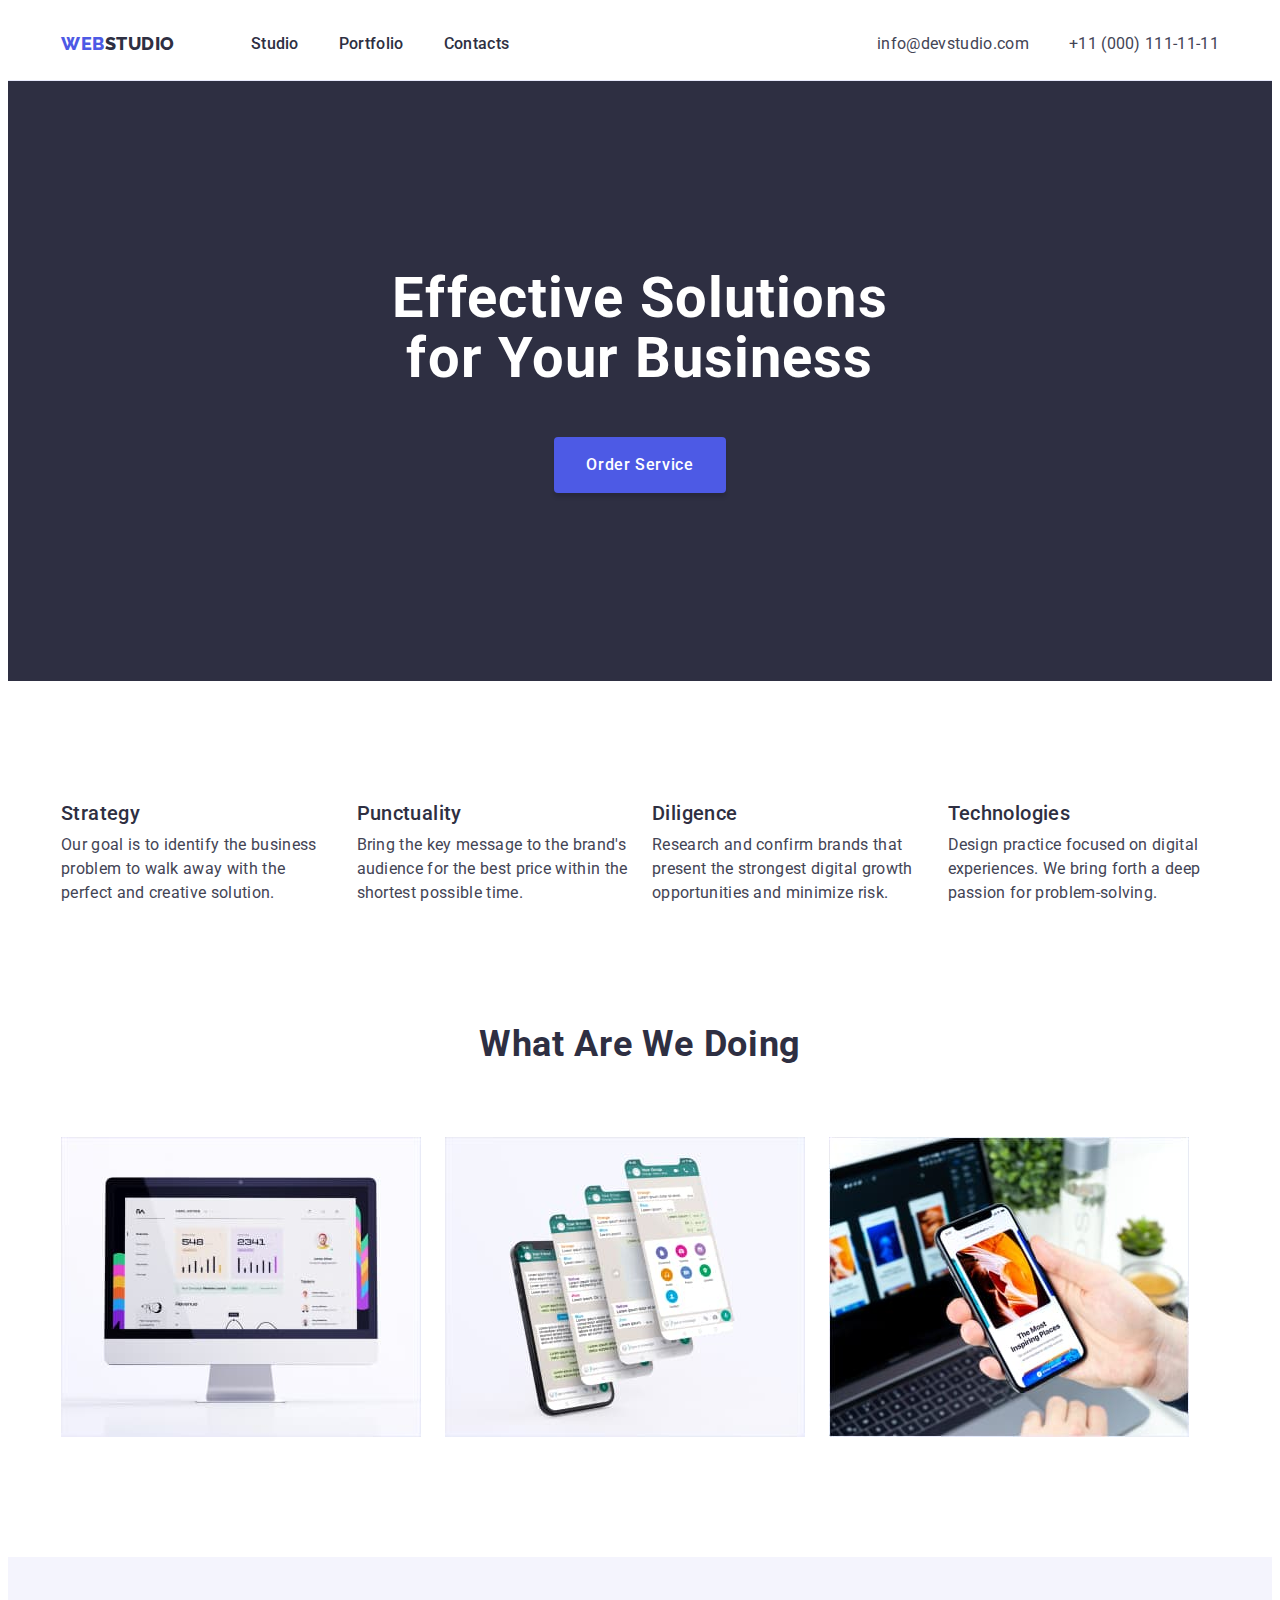
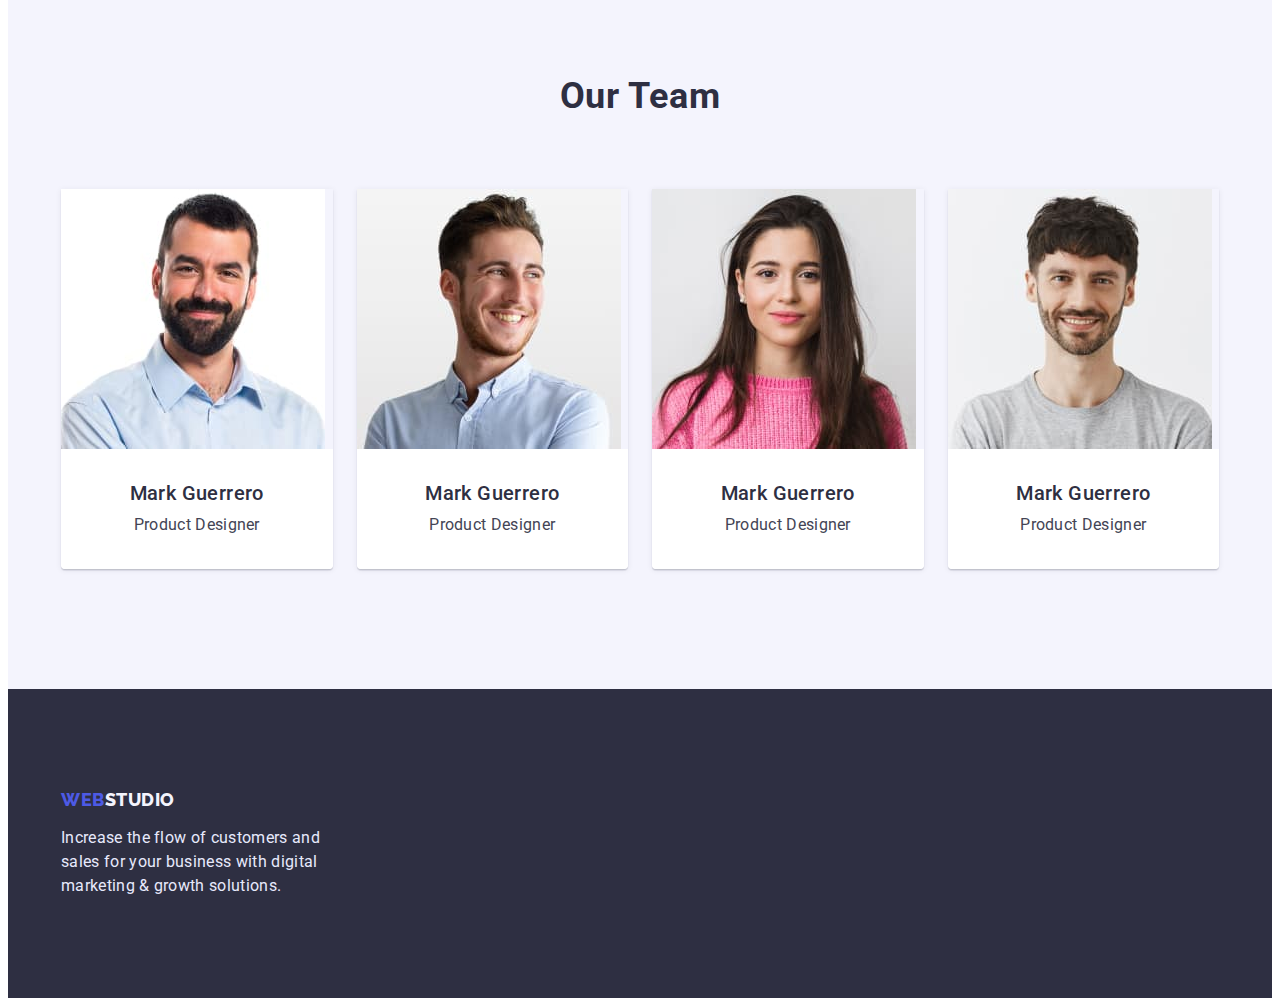
<file: index.html>
<!DOCTYPE html>
<html lang="en">
  <head>
    <meta charset="UTF-8" />
    <meta http-equiv="X-UA-Compatible" content="IE=edge" />
    <meta name="viewport" content="width=device-width, initial-scale=1.0" />
    <title>WebStudio</title>
    <link
      rel="stylesheet"
      href="https://cdnjs.cloudflare.com/ajax/libs/modern-normalize/1.1.0/modern-normalize.min.css"
      integrity="sha512-wpPYUAdjBVSE4KJnH1VR1HeZfpl1ub8YT/NKx4PuQ5NmX2tKuGu6U/JRp5y+Y8XG2tV+wKQpNHVUX03MfMFn9Q=="
      crossorigin="anonymous"
      referrerpolicy="no-referrer"
    />
    <link rel="preconnect" href="https://fonts.googleapis.com" />
    <link rel="preconnect" href="https://fonts.gstatic.com" crossorigin />
    <link
      href="https://fonts.googleapis.com/css2?family=Raleway:wght@800&family=Roboto:wght@400;500;700;900&display=swap"
      rel="stylesheet"
    />
    <link rel="stylesheet" href="./css/styles.css" />
  </head>

  <body>
    <!-- Header -->
    <header class="header">
      <div class="container header-container">
        <nav class="nav-container">
          <a class="logo-link link" href="./index.html"
            >Web<span class="logo-element">Studio</span></a
          >
          <ul class="nav-list list">
            <li>
              <a class="nav-link link" href="./index.html">Studio</a>
            </li>
            <li>
              <a class="nav-link link" href="./portfolio.html">Portfolio</a>
            </li>
            <li><a class="nav-link link" href="">Contacts</a></li>
          </ul>
        </nav>
        <address class="adress">
          <ul class="address-list list">
            <li>
              <a class="link address-link" href="mailto:info@devstudio.com"
                >info@devstudio.com</a
              >
            </li>
            <li>
              <a class="link address-link" href="tel:+110001111111"
                >+11 (000) 111-11-11</a
              >
            </li>
          </ul>
        </address>
      </div>
    </header>

    <main>
      <!-- Hero -->

      <section class="hero-section">
        <div class="container">
          <h1 class="hero-caption">Effective Solutions for Your Business</h1>
          <button type="button" class="button hero-button">
            Order Service
          </button>
        </div>
      </section>

      <!-- Our features -->

      <section class="section">
        <div class="container">
          <h2 class="section-caption visually-hidden">Our features</h2>
          <ul class="features-list list">
            <li class="item">
              <h3 class="section-title">Strategy</h3>
              <p class="section-text">
                Our goal is to identify the business problem to walk away with
                the perfect and creative solution.
              </p>
            </li>
            <li class="item">
              <h3 class="section-title">Punctuality</h3>
              <p class="section-text">
                Bring the key message to the brand's audience for the best price
                within the shortest possible time.
              </p>
            </li>
            <li class="item">
              <h3 class="section-title">Diligence</h3>
              <p class="section-text">
                Research and confirm brands that present the strongest digital
                growth opportunities and minimize risk.
              </p>
            </li>
            <li class="item">
              <h3 class="section-title">Technologies</h3>
              <p class="section-text">
                Design practice focused on digital experiences. We bring forth a
                deep passion for problem-solving.
              </p>
            </li>
          </ul>
        </div>
      </section>

      <!-- What are we doing -->

      <section class="section work">
        <div class="container">
          <h2 class="section-caption">What are we doing</h2>
          <ul class="work-list list">
            <li>
              <img
                class="img-attribute"
                src="./images/s3img1.jpg"
                alt="a computer with an open website"
                width="360"
                height="300"
              />
            </li>
            <li>
              <img
                class="img-attribute"
                src="./images/s3img2.jpg"
                alt="smartphone with open aplications"
                width="360"
                height="300"
              />
            </li>
            <li>
              <img
                class="img-attribute"
                src="./images/s3img3.jpg"
                alt="smartphone with laptop on background"
                width="360"
                height="300"
              />
            </li>
          </ul>
        </div>
      </section>

      <!-- Our Team -->

      <section class="section team">
        <div class="container">
          <h2 class="section-caption">Our team</h2>
          <ul class="team-list list">
            <li class="team-card">
              <img
                class="img-attribute"
                src="./images/s4img1.jpg"
                alt="Mark Guerrero's photo"
                width="264"
                height="260"
              />
              <div class="team-member">
                <h3 class="section-title">Mark Guerrero</h3>
                <p class="section-text">Product Designer</p>
              </div>
            </li>
            <li class="team-card">
              <img
                class="img-attribute"
                src="./images/s4img2.jpg"
                alt="Tom Ford's photo"
                width="264"
                height="260"
              />
              <div class="team-member">
                <h3 class="section-title">Mark Guerrero</h3>
                <p class="section-text">Product Designer</p>
              </div>
            </li>
            <li class="team-card">
              <img
                class="img-attribute"
                src="./images/s4img3.jpg"
                alt="Camila Garcia's photo"
                width="264"
                height="260"
              />
              <div class="team-member">
                <h3 class="section-title">Mark Guerrero</h3>
                <p class="section-text">Product Designer</p>
              </div>
            </li>
            <li class="team-card">
              <img
                class="img-attribute"
                src="./images/s4img4.jpg"
                alt="Daniel Wilson's photo"
                width="264"
                height="260"
              />
              <div class="team-member">
                <h3 class="section-title">Mark Guerrero</h3>
                <p class="section-text">Product Designer</p>
              </div>
            </li>
          </ul>
        </div>
      </section>
    </main>

    <!-- Footer -->

    <footer class="footer">
      <div class="container">
        <div class="footer-container">
          <a class="link footer-link" href="./index.html"
            >Web<span class="footer-element">Studio</span></a
          >
          <p class="footer-text">
            Increase the flow of customers and sales for your business with
            digital marketing & growth solutions.
          </p>
        </div>
      </div>
    </footer>
  </body>
</html>
</file>
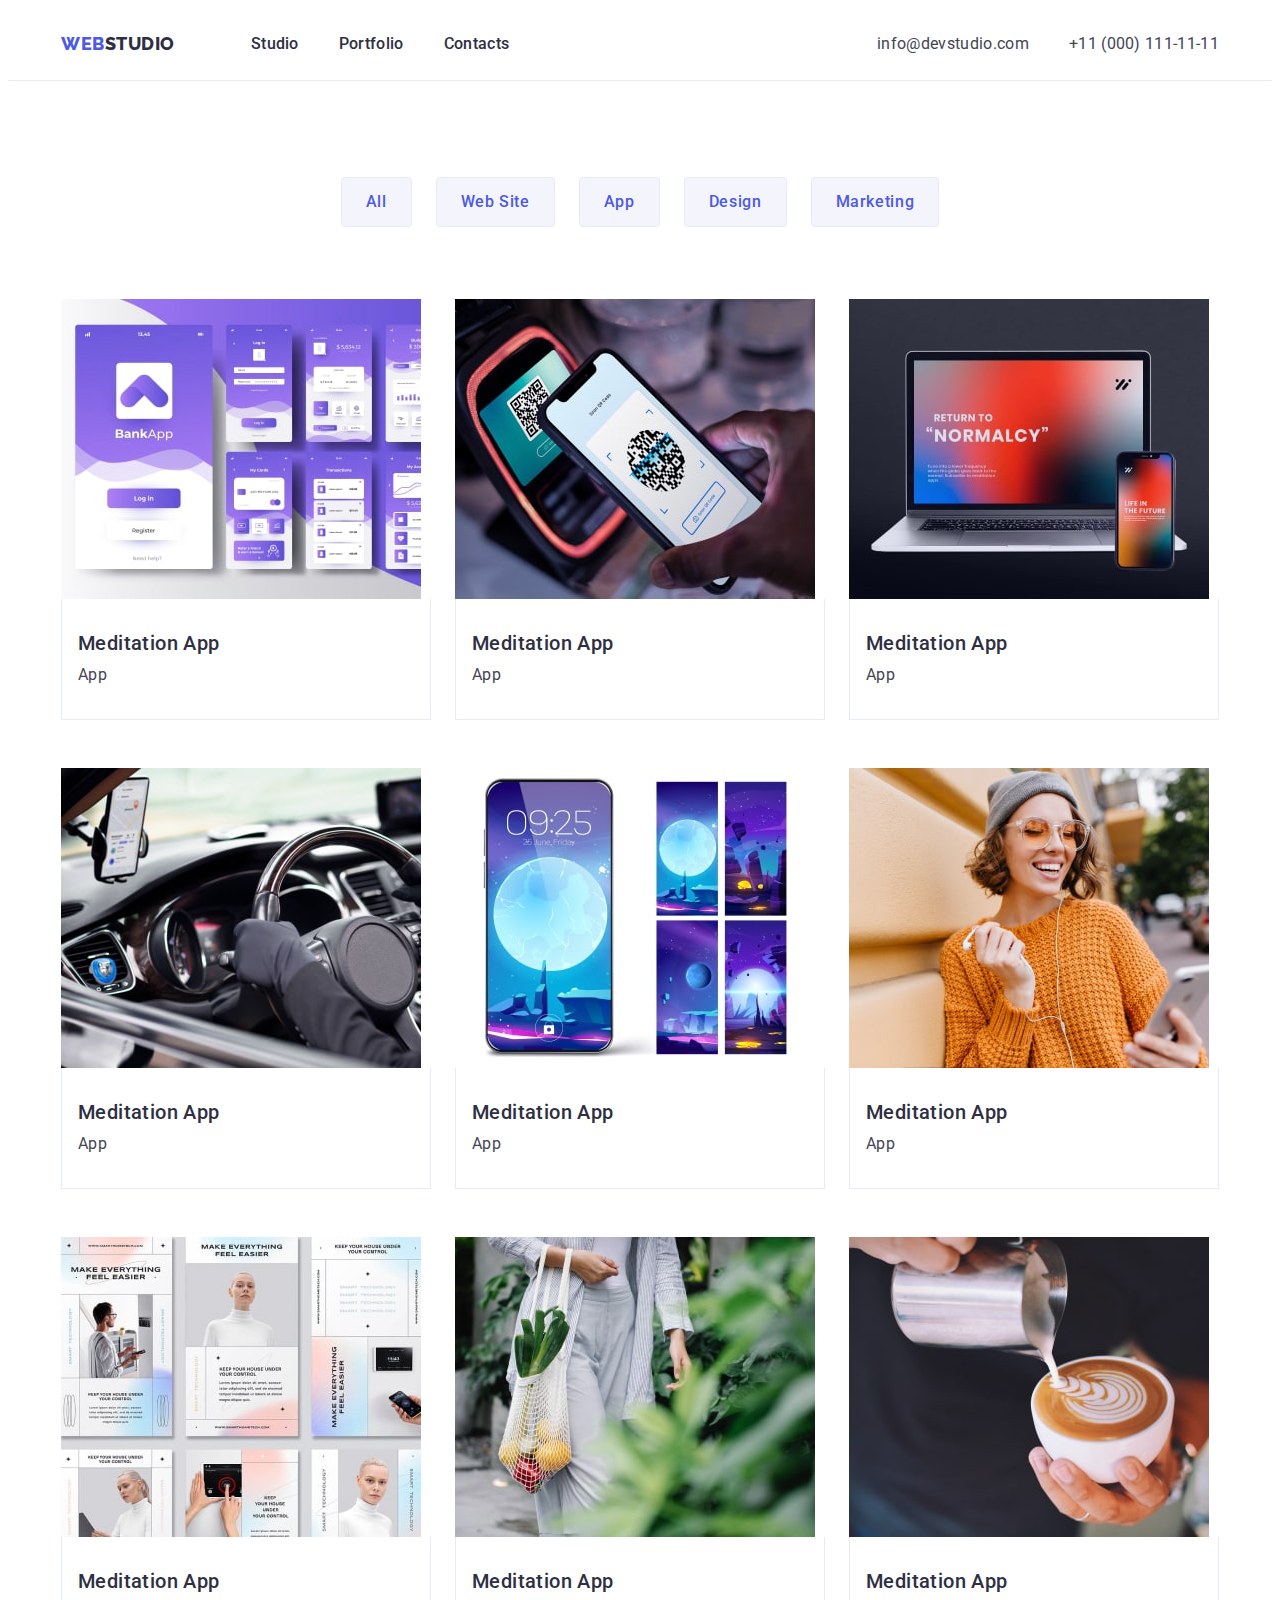
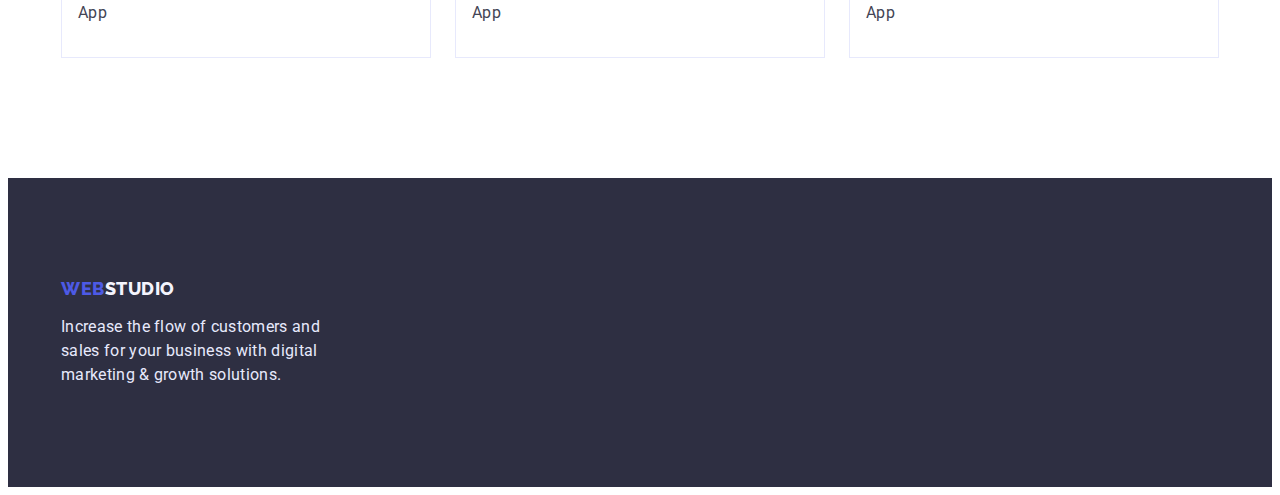
<file: portfolio.html>
<!DOCTYPE html>
<html lang="en">
  <head>
    <meta charset="UTF-8" />
    <meta http-equiv="X-UA-Compatible" content="IE=edge" />
    <meta name="viewport" content="width=device-width, initial-scale=1.0" />
    <title>WebStudio</title>
    <link
      rel="stylesheet"
      href="https://cdnjs.cloudflare.com/ajax/libs/modern-normalize/1.1.0/modern-normalize.min.css"
      integrity="sha512-wpPYUAdjBVSE4KJnH1VR1HeZfpl1ub8YT/NKx4PuQ5NmX2tKuGu6U/JRp5y+Y8XG2tV+wKQpNHVUX03MfMFn9Q=="
      crossorigin="anonymous"
      referrerpolicy="no-referrer"
    />
    <link rel="preconnect" href="https://fonts.googleapis.com" />
    <link rel="preconnect" href="https://fonts.gstatic.com" crossorigin />
    <link
      href="https://fonts.googleapis.com/css2?family=Raleway:wght@800&family=Roboto:wght@400;500;700;900&display=swap"
      rel="stylesheet"
    />
    <link rel="stylesheet" href="./css/styles.css" />
  </head>
  <body>
    <!-- Header -->
    <header class="header">
      <div class="container header-container">
        <nav class="nav-container">
          <a class="logo-link link" href="./index.html"
            >Web<span class="logo-element">Studio</span></a
          >
          <ul class="nav-list list">
            <li>
              <a class="nav-link link" href="./index.html">Studio</a>
            </li>
            <li>
              <a class="nav-link link" href="./portfolio.html">Portfolio</a>
            </li>
            <li><a class="nav-link link" href="">Contacts</a></li>
          </ul>
        </nav>
        <address class="adress">
          <ul class="address-list list">
            <li>
              <a class="link address-link" href="mailto:info@devstudio.com"
                >info@devstudio.com</a
              >
            </li>
            <li>
              <a class="link address-link" href="tel:+110001111111"
                >+11 (000) 111-11-11</a
              >
            </li>
          </ul>
        </address>
      </div>
    </header>

    <!-- Main Section -->

    <main>
      <section class="section examples">
        <div class="container">
          <h1 class="visually-hidden">Examples of work</h1>
          <ul class="list button-list">
            <li><button type="button" class="button">All</button></li>
            <li>
              <button type="button" class="button">Web Site</button>
            </li>
            <li><button type="button" class="button">App</button></li>
            <li><button type="button" class="button">Design</button></li>
            <li>
              <button type="button" class="button">Marketing</button>
            </li>
          </ul>

          <ul class="list examples-list">
            <li class="example-item">
              <a class="link"
                ><img
                  class="img-attribute"
                  src="./images/portfolio1img-min.jpg"
                  alt="Banking App interface"
                  width="360"
                  height="300"
                />
                <div class="example-card">
                  <h2 class="section-title">Meditation App</h2>
                  <p class="section-text">App</p>
                </div>
              </a>
            </li>
            <li class="example-item">
              <a class="link"
                ><img
                  class="img-attribute"
                  src="./images/portfolio2img-min.jpg"
                  alt="Cashless paying by phone"
                  width="360"
                  height="300"
                />
                <div class="example-card">
                  <h2 class="section-title">Meditation App</h2>
                  <p class="section-text">App</p>
                </div>
              </a>
            </li>
            <li class="example-item">
              <a class="link"
                ><img
                  class="img-attribute"
                  src="./images/portfolio3img-min.jpg"
                  alt="Same application on computer and phone"
                  width="360"
                  height="300"
                />
                <div class="example-card">
                  <h2 class="section-title">Meditation App</h2>
                  <p class="section-text">App</p>
                </div>
              </a>
            </li>
            <li class="example-item">
              <a class="link"
                ><img
                  class="img-attribute"
                  src="./images/portfolio4img-min.jpg"
                  alt="Application on phone with cabin of auto on background"
                  width="360"
                  height="300"
                />
                <div class="example-card">
                  <h2 class="section-title">Meditation App</h2>
                  <p class="section-text">App</p>
                </div>
              </a>
            </li>
            <li class="example-item">
              <a class="link"
                ><img
                  class="img-attribute"
                  src="./images/portfolio5img-min.jpg"
                  alt="examples of phone wallpapers"
                  width="360"
                  height="300"
                />
                <div class="example-card">
                  <h2 class="section-title">Meditation App</h2>
                  <p class="section-text">App</p>
                </div>
              </a>
            </li>
            <li class="example-item">
              <a class="link"
                ><img
                  class="img-attribute"
                  src="./images/portfolio6img-min.jpg"
                  alt="Girl with phone"
                  width="360"
                  height="300"
                />
                <div class="example-card">
                  <h2 class="section-title">Meditation App</h2>
                  <p class="section-text">App</p>
                </div>
              </a>
            </li>
            <li class="example-item">
              <a class="link"
                ><img
                  class="img-attribute"
                  src="./images/portfolio7img-min.jpg"
                  alt="Examples of websites design"
                  width="360"
                  height="300"
                />
                <div class="example-card">
                  <h2 class="section-title">Meditation App</h2>
                  <p class="section-text">App</p>
                </div>
              </a>
            </li>
            <li class="example-item">
              <a class="link"
                ><img
                  class="img-attribute"
                  src="./images/portfolio8img-min.jpg"
                  alt="Women with food in bag"
                  width="360"
                  height="300"
                />
                <div class="example-card">
                  <h2 class="section-title">Meditation App</h2>
                  <p class="section-text">App</p>
                </div>
              </a>
            </li>
            <li class="example-item">
              <a class="link"
                ><img
                  class="img-attribute"
                  src="./images/portfolio9img-min.jpg"
                  alt="Making the cup of cofee with milk"
                  width="360"
                  height="300"
                />
                <div class="example-card">
                  <h2 class="section-title">Meditation App</h2>
                  <p class="section-text">App</p>
                </div>
              </a>
            </li>
          </ul>
        </div>
      </section>
    </main>

    <!-- Footer -->
    <footer class="footer">
      <div class="container">
        <div class="footer-container">
          <a class="link footer-link" href="./index.html"
            >Web<span class="footer-element">Studio</span></a
          >
          <p class="footer-text">
            Increase the flow of customers and sales for your business with
            digital marketing & growth solutions.
          </p>
        </div>
      </div>
    </footer>
  </body>
</html>
</file>
<file: css/styles.css>
:root {
  --iris-brand-color: #4d5ae5;
  --ocean-pressed-color: #404bbf;
  --navyblue-dark-color: #2e2f42;
  --green-success-color: #31d0aa;
  --slate-text-color: #434455;
  --lightslate-subtle-color: #8e8f99;
  --cornflower-accent-color: #e7e9fc;
  --cloud-light-color: #f4f4fd;
  --navyblue-modal-color: rgba(46, 47, 66, 0.4);
  --grey-hero-color: rgba(46, 47, 66, 0.7);
  --main-color: #fff;
  --font-weight-caption: 700;
  --font-size-caption: 36px;
  --font-weight-title: 500;
  --font-size-title: 20px;
}

/* --- Common styles --- */

body {
  font-family: "Roboto", sans-serif;
  font-size: 16px;
  line-height: 1.5;
  letter-spacing: 0.02em;
  color: var(--slate-text-color);
  background-color: var(--main-color);
}

h1,
h2,
h3,
h4,
h5,
h6,
p,
ul {
  margin: 0;
}

.visually-hidden {
  position: absolute;
  width: 1px;
  height: 1px;
  margin: -1px;
  border: 0;
  padding: 0;
  white-space: nowrap;
  clip-path: inset(100%);
  clip: rect(0 0 0 0);
  overflow: hidden;
}

.link {
  text-decoration: none;
}

.list {
  list-style: none;
  padding: 0;
  margin: 0;
}

.section {
  padding-top: 120px;
  padding-bottom: 120px;
}

.section-caption {
  margin-bottom: 72px;
  font-weight: var(--font-weight-caption);
  font-size: var(--font-size-caption);
  line-height: 1.11;
  text-align: center;
  letter-spacing: 0.02em;
  text-transform: capitalize;
  color: var(--navyblue-dark-color);
}

.section-title {
  font-weight: var(--font-weight-title);
  font-size: var(--font-size-title);
  line-height: 1.2;
  letter-spacing: 0.02em;
  color: var(--navyblue-dark-color);
}

.section-text {
  font-size: 16px;
  line-height: 1.5;
  letter-spacing: 0.02em;
  color: var(--slate-text-color);
}

.button {
  cursor: pointer;
  font-family: inherit;
  font-weight: var(--font-weight-title);
  font-size: 16px;
  line-height: 1.5;
  letter-spacing: 0.04em;
  color: var(--main-color);
  background-color: var(--iris-brand-color);
  border-radius: 4px;
  border: none;
}

.button:hover {
  background-color: var(--ocean-pressed-color);
}

.img-attribute {
  display: block;
  max-width: 100%;
  height: auto;
}

.container {
  width: 1158px;
  padding: 0 15px;
  margin: 0 auto;
}

/* ---------- Header ---------- */

.header {
  border-bottom: 1px solid var(--cornflower-accent-color);
}

.container.header-container {
  display: flex;
  align-items: center;
}

.nav-container {
  display: flex;
  align-items: center;
}

.logo-link {
  font-family: "Raleway", sans-serif;
  font-weight: 800;
  font-size: 18px;
  line-height: 1.17;
  letter-spacing: 0.03em;
  text-transform: uppercase;
  color: var(--iris-brand-color);
  padding-top: 24px;
  padding-bottom: 24px;
}

.logo-element {
  color: var(--navyblue-dark-color);
}

.nav-list {
  display: flex;
  margin-left: 76px;
  gap: 40px;
}

.nav-link {
  display: block;
  font-weight: 500;
  font-size: 16px;
  line-height: 1.5;
  letter-spacing: 0.02em;
  color: var(--navyblue-dark-color);
  padding-top: 24px;
  padding-bottom: 24px;
}

.nav-link:hover,
.nav-link:focus {
  color: var(--ocean-pressed-color);
}

.adress {
  font-style: normal;
  margin-left: auto;
}

.address-list {
  display: flex;
  gap: 40px;
}

.address-link {
  color: var(--slate-text-color);
  padding-top: 24px;
  padding-bottom: 24px;
}

.address-link:hover,
.address-link:focus {
  color: var(--ocean-pressed-color);
}

/* --- Hero section ---  */
.hero-section {
  background-color: var(--navyblue-dark-color);
  text-align: center;
  padding-top: 188px;
  padding-bottom: 188px;
}

.hero-caption {
  font-weight: var(--font-weight-caption);
  font-size: 56px;
  line-height: 1.07;
  letter-spacing: 0.02em;
  color: var(--main-color);
  max-width: 496px;
  margin: 0 auto 48px;
}

.hero-button {
  padding: 16px 32px;
  box-shadow: 0px 4px 4px rgba(0, 0, 0, 0.15);
}

/* --- Our features section --- */

.features-list {
  display: flex;
  gap: 24px;
}

.features-list .item {
  flex-basis: calc((100% - 3 * 24px) / 4);
}

.features-list .section-title {
  margin-bottom: 8px;
}

/* --- What are we doing section --- */

.work {
  padding-top: 0;
}

.work-list {
  display: flex;
  gap: 24px;
}

/* --- Our Team Section--- */

.team .section-title,
.team .section-text {
  text-align: center;
}

.team-list {
  display: flex;
  gap: 24px;
}

.team {
  background-color: var(--cloud-light-color);
}

.team-card {
  flex-basis: calc((100% - 3 * 24px) / 4);
  box-shadow: 0px 1px 6px rgba(46, 47, 66, 0.08),
    0px 1px 1px rgba(46, 47, 66, 0.16), 0px 2px 1px rgba(46, 47, 66, 0.08);
  border-radius: 0px 0px 4px 4px;
}

.team-member {
  padding: 32px 16px;
  background-color: var(--main-color);
  border-radius: 0px 0px 4px 4px;
}

.section-title {
  margin-bottom: 8px;
}

/* --- Footer --- */

.footer {
  background-color: var(--navyblue-dark-color);
  padding-top: 100px;
  padding-bottom: 100px;
}

.footer-container {
  width: 264px;
}

.footer-link {
  display: inline-block;
  font-family: "Raleway", sans-serif;
  font-weight: 800;
  font-size: 18px;
  line-height: 1.17;
  letter-spacing: 0.03em;
  text-transform: uppercase;
  color: var(--iris-brand-color);
  margin-bottom: 16px;
}

.footer-element {
  color: var(--cloud-light-color);
}

.footer-text {
  color: var(--cornflower-accent-color);
}

/* --- Portfolio page --- */

.examples {
  padding-top: 96px;
}

.examples .button {
  padding: 12px 24px;
  color: var(--iris-brand-color);
  background-color: var(--cloud-light-color);
  border: 1px solid var(--cornflower-accent-color);
  border-radius: 4px;
}

.examples .button:hover,
.examples .button:focus {
  color: var(--main-color);
  background-color: var(--ocean-pressed-color);
  box-shadow: 0px 3px 1px rgba(0, 0, 0, 0.1), 0px 2px 1px rgba(0, 0, 0, 0.08),
    0px 2px 2px rgba(0, 0, 0, 0.12);
  border-radius: 4px;
  border: 1px solid var(--ocean-pressed-color);
}

.button-list {
  display: flex;
  justify-content: center;
  gap: 24px;
  margin: 0 auto 72px;
}

.examples-list {
  display: flex;
  flex-wrap: wrap;
  gap: 48px 24px;
}

.examples-list .section-title {
  margin-bottom: 8px;
}

.example-item {
  flex-basis: calc((100% - 2 * 24px) / 3);
}

.example-card {
  padding: 32px 16px;
  border: 1px solid var(--cornflower-accent-color);
  border-top: none;
}
</file>
